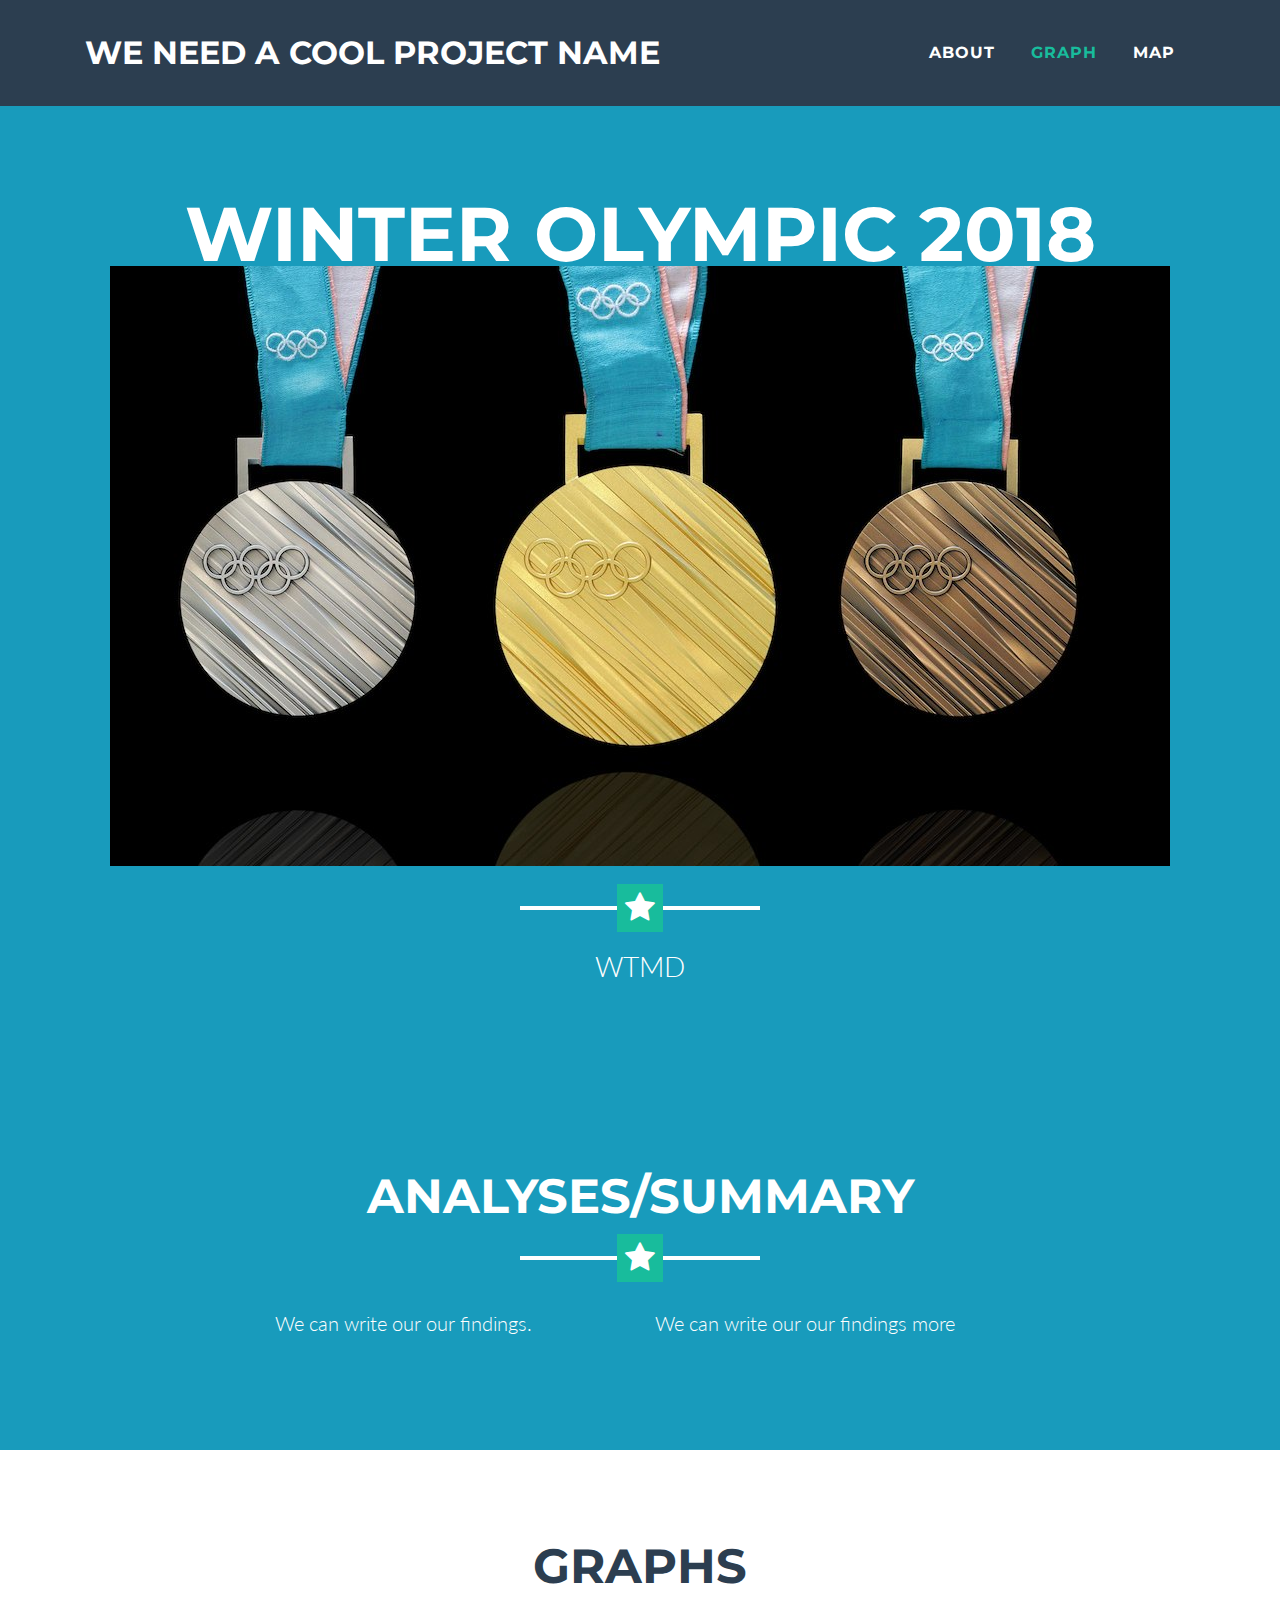
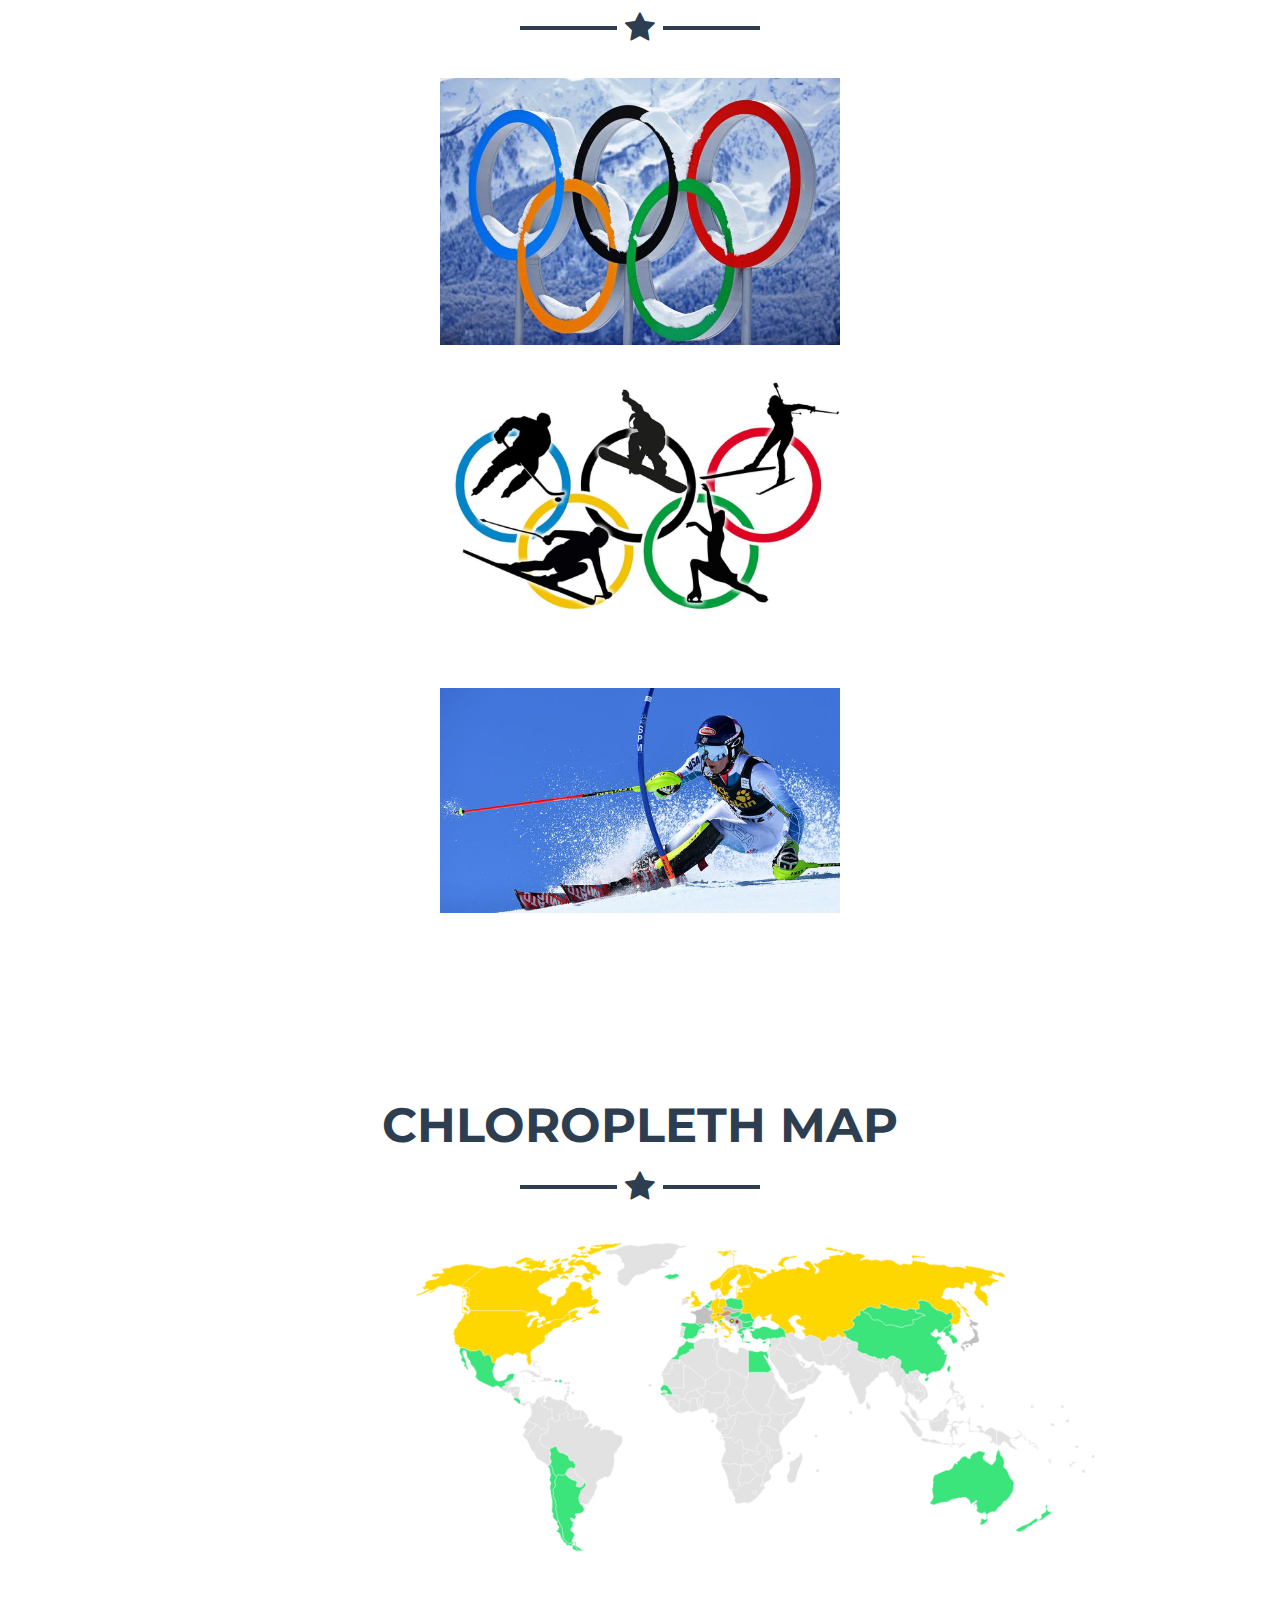
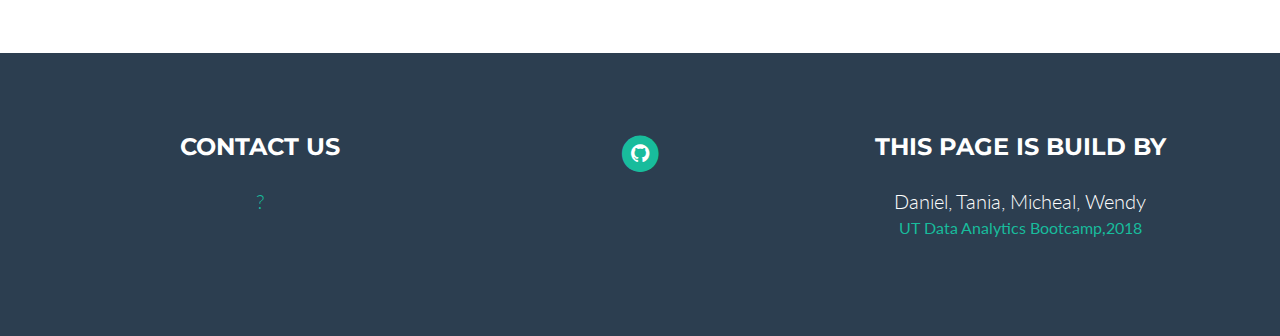
<file: bootstrap/startbootstrap-freelancer-gh-pages/startbootstrap-freelancer-gh-pages/index.html>
<!DOCTYPE html>
<html lang="en">

  <head>

    <meta charset="utf-8">
    <meta name="viewport" content="width=device-width, initial-scale=1, shrink-to-fit=no">
    <meta name="description" content="">
    <meta name="author" content="">

    <title>Freelancer - Start Bootstrap Theme</title>

    <!-- Bootstrap core CSS -->
    <link href="vendor/bootstrap/css/bootstrap.min.css" rel="stylesheet">

    <!-- Custom fonts for this template -->
    <link href="vendor/font-awesome/css/font-awesome.min.css" rel="stylesheet" type="text/css">
    <link href="https://fonts.googleapis.com/css?family=Montserrat:400,700" rel="stylesheet" type="text/css">
    <link href="https://fonts.googleapis.com/css?family=Lato:400,700,400italic,700italic" rel="stylesheet" type="text/css">

    <!-- Plugin CSS -->
    <link href="vendor/magnific-popup/magnific-popup.css" rel="stylesheet" type="text/css">

    <!-- Custom styles for this template -->
    <link href="css/freelancer.min.css" rel="stylesheet">

  </head>

  <body id="page-top">

    <!-- Navigation -->
    <nav class="navbar navbar-expand-lg bg-secondary fixed-top text-uppercase" id="mainNav">
      <div class="container">
        <a class="navbar-brand js-scroll-trigger" href="#page-top">we need a cool project name</a>
        <button class="navbar-toggler navbar-toggler-right text-uppercase bg-primary text-white rounded" type="button" data-toggle="collapse" data-target="#navbarResponsive" aria-controls="navbarResponsive" aria-expanded="false" aria-label="Toggle navigation">
          Menu
          <i class="fa fa-bars"></i>
        </button>
        <div class="collapse navbar-collapse" id="navbarResponsive">
          <ul class="navbar-nav ml-auto">
            <li class="nav-item mx-0 mx-lg-1">
                <li class="nav-item mx-0 mx-lg-1">
                    <a class="nav-link py-3 px-0 px-lg-3 rounded js-scroll-trigger" href="#about">About</a>
                  </li>
              <a class="nav-link py-3 px-0 px-lg-3 rounded js-scroll-trigger" href="#portfolio">graph</a>
            </li>
          
            <li class="nav-item mx-0 mx-lg-1">
              <a class="nav-link py-3 px-0 px-lg-3 rounded js-scroll-trigger" href="#contact">map</a>
            </li>
          </ul>
        </div>
      </div>
    </nav>

    <!-- Header -->
    <header class="masthead bg-primary text-white text-center">
      <div class="container">
       
        <h1 class="text-uppercase mb-0">Winter Olympic 2018</h1>
        <img class="img-fluid" src="img/portfolio/profile.jpg" alt="">
        <hr class="star-light">
        <h2 class="font-weight-light mb-0">WTMD</h2>
      </div>
    </header>
  <!-- About Section -->
  <section class="bg-primary text-white mb-0" id="about">
      <div class="container">
        <h2 class="text-center text-uppercase text-white">ANALYSES/summary</h2>
        <hr class="star-light mb-5">
        <div class="row">
          <div class="col-lg-4 ml-auto">
            <p class="lead">We can write our our findings.</p>
          </div>
          <div class="col-lg-4 mr-auto">
            <p class="lead">We can write our our findings more</p>
          </div>
        </div>
      
          </a>
        </div>
      </div>
    </section>
    <!-- Portfolio Grid Section -->
    <section class="portfolio" id="portfolio">
      <div class="container">
        <h2 class="text-center text-uppercase text-secondary mb-0">GRAPHS</h2>
        <hr class="star-dark mb-5">
        <div class="row">
         
            <a class="portfolio-item d-block mx-auto" href="#portfolio-modal-1">
              <div class="portfolio-item-caption d-flex position-absolute h-300 w-500">
                <div class="portfolio-item-caption-content my-auto w-100 text-center text-white">
                  <i class="fa fa-search-plus fa-3x"></i>
                </div>
              </div>
              <img class="img-fluid" src="img/portfolio/cabin.jpg" alt="">
            </a>
          </div>
          
            <a class="portfolio-item d-block mx-auto" href="#portfolio-modal-2">
              <div class="portfolio-item-caption d-flex position-absolute h-100 w-100">
                <div class="portfolio-item-caption-content my-auto w-100 text-center text-white">
                  <i class="fa fa-search-plus fa-3x"></i>
                </div>
              </div>
              <img class="img-fluid" src="img/portfolio/cake.jpg" alt="">
            </a>
          </div>
          
            <a class="portfolio-item d-block mx-auto" href="#portfolio-modal-3">
              <div class="portfolio-item-caption d-flex position-absolute h-100 w-100">
                <div class="portfolio-item-caption-content my-auto w-100 text-center text-white">
                  <i class="fa fa-search-plus fa-3x"></i>
                </div>
              </div>
              <img class="img-fluid" src="img/portfolio/circus.jpg" alt="">
   
       
         
        </div>
      </div>
    </section>

  

    <!-- Contact Section -->
    <section id="contact">
      <div class="container">
        <h2 class="text-center text-uppercase text-secondary mb-0">Chloropleth map</h2>
        <hr class="star-dark mb-5">
        <div class="row">
          
          <div class="col-lg-8 mx-auto">
            
            <img class="img-fluid" src="img/portfolio/map.png" alt="">
                  
                </a>
              </div>
            </form>
          </div>
        </div>
      </div>
    </section>

    <!-- Footer -->
    <footer class="footer text-center">
      <div class="container">
        <div class="row">
          <div class="col-md-4 mb-5 mb-lg-0">
            <h4 class="text-uppercase mb-4">contact us</h4>
            <a href="https://taniamukherjee.github.io/">
            <p class="lead mb-0">?
             
          </div>
          <div class="col-md-4 mb-5 mb-lg-0">
            
            <li class="list-inline-item">
              <a href="https://github.com/mraigosa/Storytelling-Project">
                <span class="fa-stack fa-lg">
                  <i class="fa fa-circle fa-stack-2x"></i>
                  <i class="fa fa-github fa-stack-1x fa-inverse"></i>
         
                </a>
              </li>
            </ul>
          </div>
          <div class="col-md-4">
            <h4 class="text-uppercase mb-4">This page is build by</h4>
            <p class="lead mb-0">Daniel, Tania, Micheal, Wendy</p>

              <a href="https://techbootcamps.extendedcampus.utexas.edu/data/landing/?s=Google-Unbranded&utm_cost=0&mkwid=_dc&pkw=%2Bdata%20%2Banalytics%20%2Bbootcamp&pcrid=253189348942&pmt=b&utm_source=google&utm_medium=cpc&utm_campaign=&utm_term=%2Bdata%20%2Banalytics%20%2Bbootcamp&utm_content=253189348942&s=google&k=%2Bdata%20%2Banalytics%20%2Bbootcamp&gclid=CjwKCAiAt8TUBRAKEiwAOI9pAOQezA_5Dfj18pZsAWXMFqNGbLQK7dYdH261cV5F2eJ1_DsZhm8tWhoCTNMQAvD_BwE"> UT Data Analytics Bootcamp,2018 </a></p>
          </div>
        </div>
      </div>
    </footer>


    <!-- Scroll to Top Button (Only visible on small and extra-small screen sizes) -->
    <div class="scroll-to-top d-lg-none position-fixed ">
      <a class="js-scroll-trigger d-block text-center text-white rounded" href="#page-top">
        <i class="fa fa-chevron-up"></i>
      </a>
    </div>

    <!-- Portfolio Modals -->

    <!-- Portfolio Modal 1 -->
    <div class="portfolio-modal mfp-hide" id="portfolio-modal-1">
      <div class="portfolio-modal-dialog bg-white">
        <a class="close-button d-none d-md-block portfolio-modal-dismiss" href="#">
          <i class="fa fa-3x fa-times"></i>
        </a>
        <div class="container text-center">
          <div class="row">
            <div class="col-lg-8 mx-auto">
              <h2 class="text-secondary text-uppercase mb-0">graph Name</h2>
              <hr class="star-dark mb-5">
              <img class="img-fluid mb-5" src="img/portfolio/cabin.jpg" alt="">
              <p class="mb-5">Lorem ipsum dolor sit amet, consectetur adipisicing elit. Mollitia neque assumenda ipsam nihil, molestias magnam, recusandae quos quis inventore quisquam velit asperiores, vitae? Reprehenderit soluta, eos quod consequuntur itaque. Nam.</p>
              <a class="btn btn-primary btn-lg rounded-pill portfolio-modal-dismiss" href="#">
                <i class="fa fa-close"></i>
                Close Project</a>
            </div>
          </div>
        </div>
      </div>
    </div>

    <!-- Portfolio Modal 2 -->
    <div class="portfolio-modal mfp-hide" id="portfolio-modal-2">
      <div class="portfolio-modal-dialog bg-white">
        <a class="close-button d-none d-md-block portfolio-modal-dismiss" href="#">
          <i class="fa fa-3x fa-times"></i>
        </a>
        <div class="container text-center">
          <div class="row">
            <div class="col-lg-8 mx-auto">
              <h2 class="text-secondary text-uppercase mb-0">graph Name</h2>
              <hr class="star-dark mb-5">
              <img class="img-fluid mb-5" src="img/portfolio/cake.jpg" alt="">
              <p class="mb-5">Lorem ipsum dolor sit amet, consectetur adipisicing elit. Mollitia neque assumenda ipsam nihil, molestias magnam, recusandae quos quis inventore quisquam velit asperiores, vitae? Reprehenderit soluta, eos quod consequuntur itaque. Nam.</p>
              <a class="btn btn-primary btn-lg rounded-pill portfolio-modal-dismiss" href="#">
                <i class="fa fa-close"></i>
                Close Project</a>
            </div>
          </div>
        </div>
      </div>
    </div>

    <!-- Portfolio Modal 3 -->
    <div class="portfolio-modal mfp-hide" id="portfolio-modal-3">
      <div class="portfolio-modal-dialog bg-white">
        <a class="close-button d-none d-md-block portfolio-modal-dismiss" href="#">
          <i class="fa fa-3x fa-times"></i>
        </a>
        <div class="container text-center">
          <div class="row">
            <div class="col-lg-8 mx-auto">
              <h2 class="text-secondary text-uppercase mb-0">graph Name</h2>
              <hr class="star-dark mb-5">
              <img class="img-fluid mb-5" src="img/portfolio/circus.jpg" alt="">
              <p class="mb-5">Lorem ipsum dolor sit amet, consectetur adipisicing elit. Mollitia neque assumenda ipsam nihil, molestias magnam, recusandae quos quis inventore quisquam velit asperiores, vitae? Reprehenderit soluta, eos quod consequuntur itaque. Nam.</p>
              <a class="btn btn-primary btn-lg rounded-pill portfolio-modal-dismiss" href="#">
                <i class="fa fa-close"></i>
                Close Project</a>
            </div>
          </div>
        </div>
      </div>
    </div>

    <!-- Portfolio Modal 4 -->
    <div class="portfolio-modal mfp-hide" id="portfolio-modal-4">
      <div class="portfolio-modal-dialog bg-white">
        <a class="close-button d-none d-md-block portfolio-modal-dismiss" href="#">
          <i class="fa fa-3x fa-times"></i>
        </a>
        <div class="container text-center">
          <div class="row">
            <div class="col-lg-8 mx-auto">
              <h2 class="text-secondary text-uppercase mb-0">graph</h2>
              <hr class="star-dark mb-5">
              <img class="img-fluid mb-5" src="img/portfolio/game.png" alt="">
              <p class="mb-5">Lorem ipsum dolor sit amet, consectetur adipisicing elit. Mollitia neque assumenda ipsam nihil, molestias magnam, recusandae quos quis inventore quisquam velit asperiores, vitae? Reprehenderit soluta, eos quod consequuntur itaque. Nam.</p>
              <a class="btn btn-primary btn-lg rounded-pill portfolio-modal-dismiss" href="#">
                <i class="fa fa-close"></i>
                Close Project</a>
            </div>
          </div>
        </div>
      </div>
    </div>

    <!-- Portfolio Modal 5 -->
    <div class="portfolio-modal mfp-hide" id="portfolio-modal-5">
      <div class="portfolio-modal-dialog bg-white">
        <a class="close-button d-none d-md-block portfolio-modal-dismiss" href="#">
          <i class="fa fa-3x fa-times"></i>
        </a>
    


    <!-- Bootstrap core JavaScript -->
    <script src="vendor/jquery/jquery.min.js"></script>
    <script src="vendor/bootstrap/js/bootstrap.bundle.min.js"></script>

    <!-- Plugin JavaScript -->
    <script src="vendor/jquery-easing/jquery.easing.min.js"></script>
    <script src="vendor/magnific-popup/jquery.magnific-popup.min.js"></script>

    <!-- Contact Form JavaScript -->
    <script src="js/jqBootstrapValidation.js"></script>
    <script src="js/contact_me.js"></script>

    <!-- Custom scripts for this template -->
    <script src="js/freelancer.min.js"></script>

  </body>

</html>
</file>
<file: bootstrap/startbootstrap-freelancer-gh-pages/startbootstrap-freelancer-gh-pages/css/freelancer.min.css>
body{font-family:Lato}h1,h2,h3,h4,h5,h6{font-weight:700;font-family:Montserrat}hr.star-dark,hr.star-light{max-width:15rem;padding:0;text-align:center;border:none;border-top:solid .25rem;margin-top:2.5rem;margin-bottom:2.5rem}hr.star-dark:after,hr.star-light:after{position:relative;top:-.8em;display:inline-block;padding:0 .25em;content:'\f005';font-family:FontAwesome;font-size:2em}hr.star-light{border-color:#fff}hr.star-light:after{color:#fff;background-color:#18bc9c}hr.star-dark{border-color:#2c3e50}hr.star-dark:after{color:#2c3e50;background-color:#fff}section{padding:6rem 0}section h2{font-size:2.25rem;line-height:2rem}@media (min-width:992px){section h2{font-size:3rem;line-height:2.5rem}}.btn-xl{padding:1rem 1.75rem;font-size:1.25rem}.btn-social{width:3.25rem;height:3.25rem;font-size:1.25rem;line-height:2rem}.scroll-to-top{z-index:1042;right:1rem;bottom:1rem;display:none}.scroll-to-top a{width:3.5rem;height:3.5rem;background-color:rgba(33,37,41,.5);line-height:3.1rem}#mainNav{padding-top:1rem;padding-bottom:1rem;font-weight:700;font-family:Montserrat}#mainNav .navbar-brand{color:#fff}#mainNav .navbar-nav{margin-top:1rem;letter-spacing:.0625rem}#mainNav .navbar-nav li.nav-item a.nav-link{color:#fff}#mainNav .navbar-nav li.nav-item a.nav-link:hover{color:#18bc9c}#mainNav .navbar-nav li.nav-item a.nav-link:active,#mainNav .navbar-nav li.nav-item a.nav-link:focus{color:#fff}#mainNav .navbar-nav li.nav-item a.nav-link.active{color:#18bc9c}#mainNav .navbar-toggler{font-size:80%;padding:.8rem}@media (min-width:992px){#mainNav{padding-top:1.5rem;padding-bottom:1.5rem;-webkit-transition:padding-top .3s,padding-bottom .3s;-moz-transition:padding-top .3s,padding-bottom .3s;transition:padding-top .3s,padding-bottom .3s}#mainNav .navbar-brand{font-size:2em;-webkit-transition:font-size .3s;-moz-transition:font-size .3s;transition:font-size .3s}#mainNav .navbar-nav{margin-top:0}#mainNav .navbar-nav>li.nav-item>a.nav-link.active{color:#fff;background:#18bc9c}#mainNav .navbar-nav>li.nav-item>a.nav-link.active:active,#mainNav .navbar-nav>li.nav-item>a.nav-link.active:focus,#mainNav .navbar-nav>li.nav-item>a.nav-link.active:hover{color:#fff;background:#071310}#mainNav.navbar-shrink{padding-top:.5rem;padding-bottom:.5rem}#mainNav.navbar-shrink .navbar-brand{font-size:1.5em}}header.masthead{padding-top:calc(6rem + 72px);padding-bottom:6rem}header.masthead h1{font-size:3rem;line-height:3rem}header.masthead h2{font-size:1.3rem;font-family:Lato}@media (min-width:992px){header.masthead{padding-top:calc(6rem + 106px);padding-bottom:6rem}header.masthead h1{font-size:4.75em;line-height:4rem}header.masthead h2{font-size:1.75em}}.portfolio{margin-bottom:-15px}.portfolio .portfolio-item{position:relative;display:block;max-width:25rem;margin-bottom:15px}.portfolio .portfolio-item .portfolio-item-caption{-webkit-transition:all ease .5s;-moz-transition:all ease .5s;transition:all ease .5s;opacity:0;background-color:rgba(188, 76, 24, 0.9)}.portfolio .portfolio-item .portfolio-item-caption:hover{opacity:1}.portfolio .portfolio-item .portfolio-item-caption .portfolio-item-caption-content{font-size:1.5rem}@media (min-width:576px){.portfolio{margin-bottom:-30px}.portfolio .portfolio-item{margin-bottom:30px}}.portfolio-modal .portfolio-modal-dialog{padding:3rem 1rem;min-height:calc(100vh - 2rem);margin:1rem calc(1rem - 8px);position:relative;z-index:2;-moz-box-shadow:0 0 3rem 1rem rgba(0,0,0,.5);-webkit-box-shadow:0 0 3rem 1rem rgba(0,0,0,.5);box-shadow:0 0 3rem 1rem rgba(0,0,0,.5)}.portfolio-modal .portfolio-modal-dialog .close-button{position:absolute;top:2rem;right:2rem}.portfolio-modal .portfolio-modal-dialog .close-button i{line-height:38px}.portfolio-modal .portfolio-modal-dialog h2{font-size:2rem}@media (min-width:768px){.portfolio-modal .portfolio-modal-dialog{min-height:100vh;padding:5rem;margin:3rem calc(3rem - 8px)}.portfolio-modal .portfolio-modal-dialog h2{font-size:3rem}}.floating-label-form-group{position:relative;border-bottom:1px solid #e9ecef}.floating-label-form-group input,.floating-label-form-group textarea{font-size:1.5em;position:relative;z-index:1;padding-right:0;padding-left:0;resize:none;border:none;border-radius:0;background:0 0;box-shadow:none!important}.floating-label-form-group label{font-size:.85em;line-height:1.764705882em;position:relative;z-index:0;top:2em;display:block;margin:0;-webkit-transition:top .3s ease,opacity .3s ease;-moz-transition:top .3s ease,opacity .3s ease;-ms-transition:top .3s ease,opacity .3s ease;transition:top .3s ease,opacity .3s ease;vertical-align:middle;vertical-align:baseline;opacity:0}.floating-label-form-group:not(:first-child){padding-left:14px;border-left:1px solid #e9ecef}.floating-label-form-group-with-value label{top:0;opacity:1}.floating-label-form-group-with-focus label{color:#bc4618}form .row:first-child .floating-label-form-group{border-top:1px solid #e9ecef}.footer{padding-top:5rem;padding-bottom:5rem;background-color:#2c3e50;color:#fff}.copyright{background-color:#1a252f}a{color:#18bc9c}a:active,a:focus,a:hover{color:#128f76}.btn{border-width:2px}.bg-primary{background-color:#189bbc!important}.bg-secondary{background-color:#2c3e50!important}.text-primary{color:#bc5418!important}.text-secondary{color:#2c3e50!important}.btn-primary{background-color:#bc2318;border-color:#18bc9c}.btn-primary:active,.btn-primary:focus,.btn-primary:hover{background-color:#8f2b12;border-color:#128f76}.btn-secondary{background-color:#2c3e50;border-color:#2c3e50}.btn-secondary:active,.btn-secondary:focus,.btn-secondary:hover{background-color:#1a252f;border-color:#1a252f}
</file>
